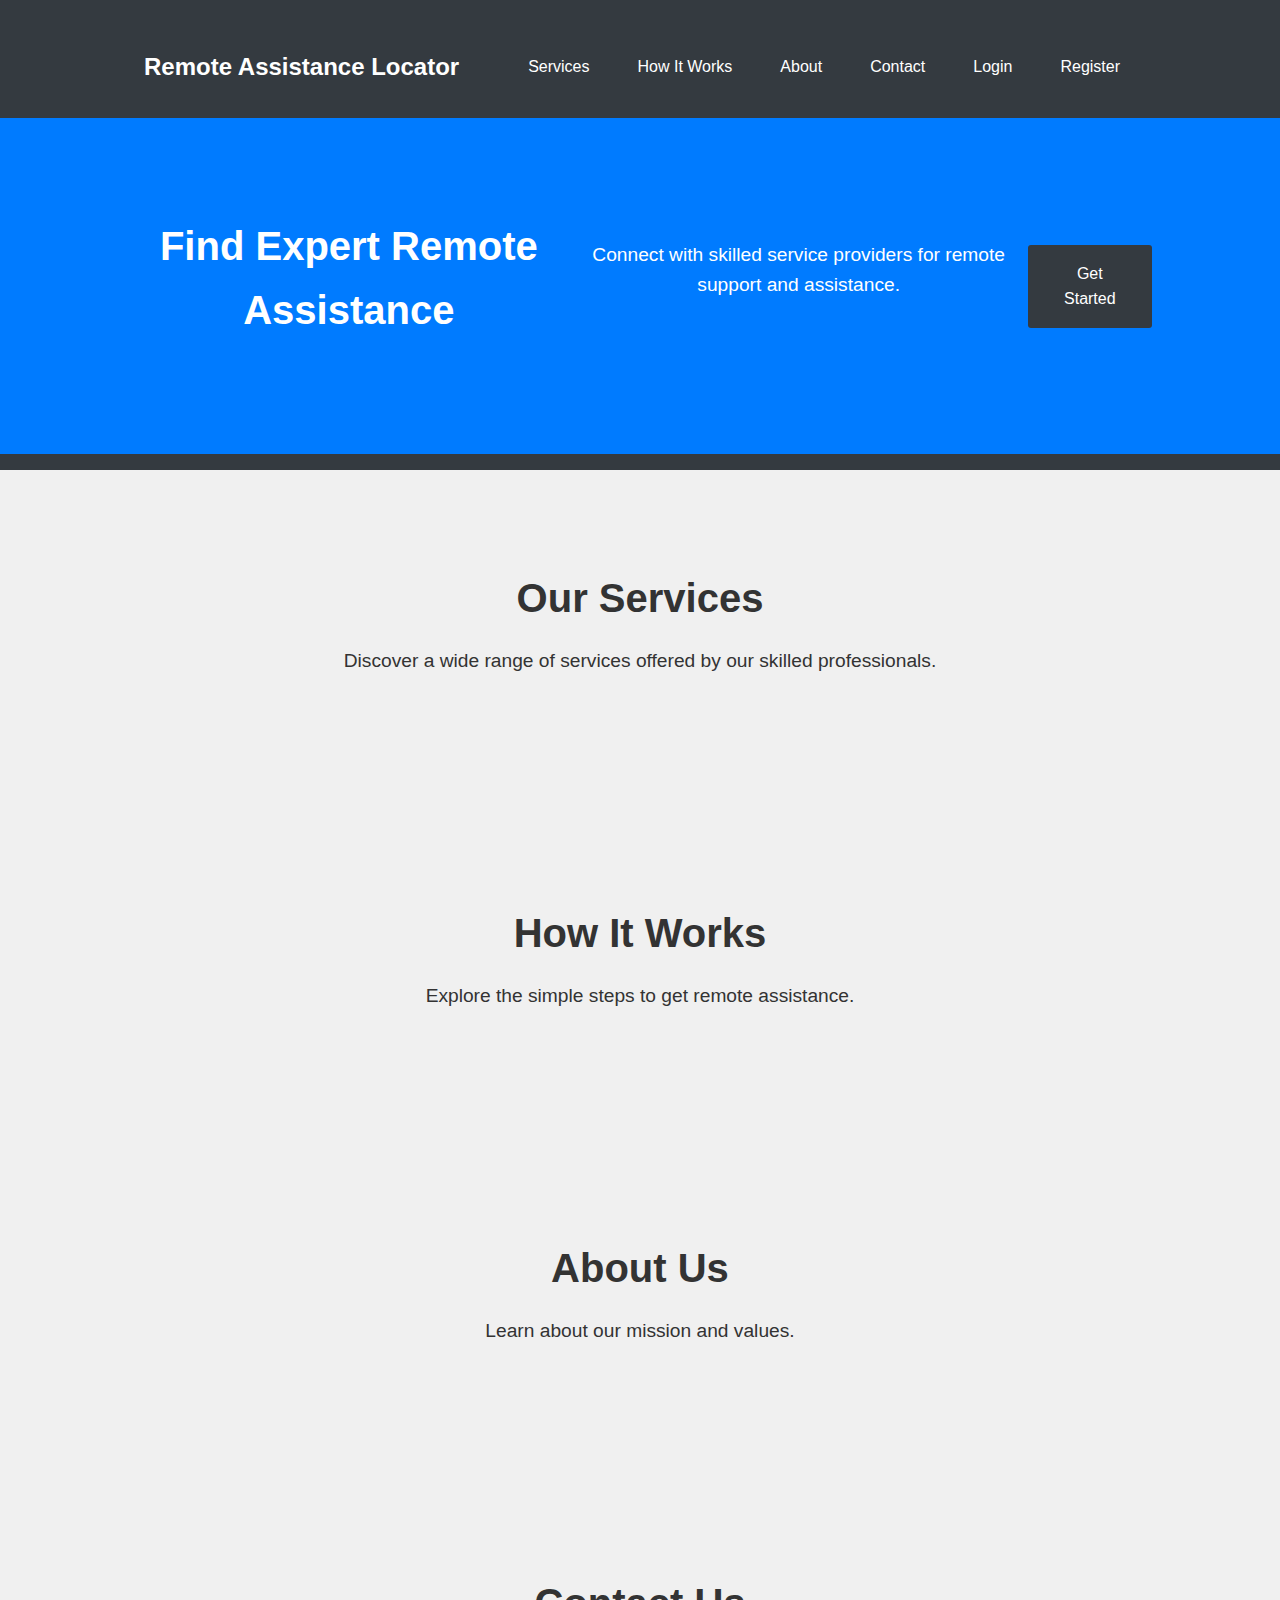
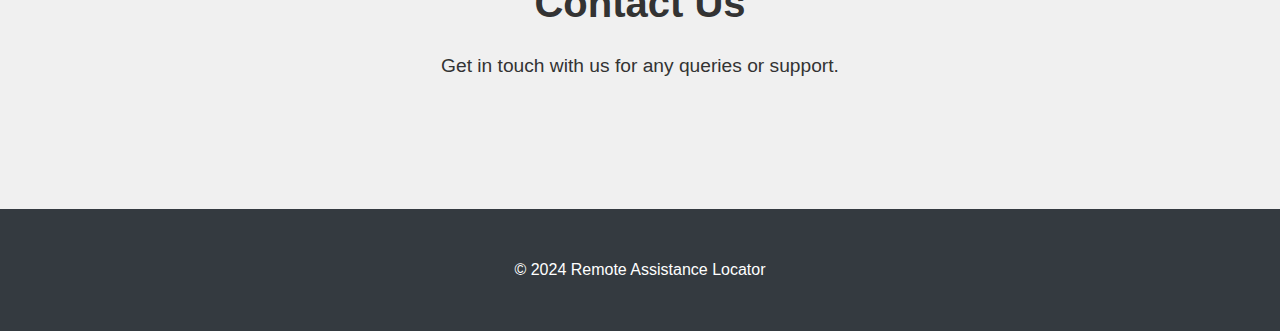
<file: Website/Website/index.html>
<!DOCTYPE html>
<html lang="en">
<head>
    <meta charset="UTF-8">
    <meta name="viewport" content="width=device-width, initial-scale=1.0">
    <title>Remote Assistance Locator</title>
    <link rel="stylesheet" href="styles.css"> <!-- Link to your CSS file -->
</head>
<body>
    <header>
        <nav>
            <div class="container">
                <h1>Remote Assistance Locator</h1>
                <ul>
                    <li><a href="#services">Services</a></li>
                    <li><a href="#how-it-works">How It Works</a></li>
                    <li><a href="#about">About</a></li>
                    <li><a href="#contact">Contact</a></li>
                    <li><a href="login.html">Login</a></li>
                    <li><a href="register.html">Register</a></li>
                </ul>
            </div>
        </nav>
        <div class="hero">
            <div class="container">
                <h2>Find Expert Remote Assistance</h2>
                <p>Connect with skilled service providers for remote support and assistance.</p>
                <a href="register.html" class="btn">Get Started</a>
            </div>
        </div>
    </header>

    <section id="services">
        <div class="container">
            <h2>Our Services</h2>
            <p>Discover a wide range of services offered by our skilled professionals.</p>
            <!-- Add service listings or feature highlights here -->
        </div>
    </section>

    <section id="how-it-works">
        <div class="container">
            <h2>How It Works</h2>
            <p>Explore the simple steps to get remote assistance.</p>
            <!-- Add steps or infographic on how the platform works -->
        </div>
    </section>

    <section id="about">
        <div class="container">
            <h2>About Us</h2>
            <p>Learn about our mission and values.</p>
            <!-- Add company information or mission statement -->
        </div>
    </section>

    <section id="contact">
        <div class="container">
            <h2>Contact Us</h2>
            <p>Get in touch with us for any queries or support.</p>
            <!-- Add contact form or contact information -->
        </div>
    </section>

    <footer>
        <div class="container">
            <p>&copy; 2024 Remote Assistance Locator</p>
        </div>
    </footer>

    <script>
        // Smooth scrolling for anchor links
        document.querySelectorAll('a[href^="#"]').forEach(anchor => {
            anchor.addEventListener('click', function(e) {
                e.preventDefault();
    
                document.querySelector(this.getAttribute('href')).scrollIntoView({
                    behavior: 'smooth'
                });
            });
        });
    </script>

    <style>
        /* Reset some default styles */
        * {
            margin: 0;
            padding: 0;
            box-sizing: border-box;
        }
        
        /* Basic styling */
        body {
            font-family: Arial, sans-serif;
            line-height: 1.6;
            background-color: #f0f0f0;
        }
        
        header {
            background-color: #343a40; /* Dark theme for header */
            color: #fff;
            padding: 1rem 0;
        }
        
        header .container {
            display: flex;
            justify-content: space-between;
            align-items: center;
        }
        
        header h1 {
            font-size: 1.5rem;
            margin-left: 1rem;
        }
        
        nav ul {
            list-style-type: none;
            display: flex;
        }
        
        nav ul li {
            margin-right: 1rem;
        }
        
        nav ul li a {
            color: #fff;
            text-decoration: none;
            padding: 0.5rem 1rem;
        }
        
        nav ul li a:hover {
            background-color: #6c757d; /* Dark theme hover color */
        }
        
        .hero {
            background-color: #007bff; /* Primary color */
            color: #fff;
            padding: 4rem 0;
            text-align: center;
        }
        
        .hero h2 {
            font-size: 2.5rem;
            margin-bottom: 1rem;
        }
        
        .hero p {
            font-size: 1.2rem;
            margin-bottom: 2rem;
        }
        
        .btn {
            display: inline-block;
            background-color: #343a40; /* Dark theme button color */
            color: #fff;
            text-decoration: none;
            padding: 1rem 2rem;
            border-radius: 3px;
            transition: background-color 0.3s ease;
        }
        
        .btn:hover {
            background-color: #6c757d; /* Dark theme button hover color */
        }
        
        .container {
            width: 80%;
            margin: 0 auto;
            padding: 2rem 0;
        }
        
        section {
            padding: 4rem 0;
            text-align: center;
        }
        
        section h2 {
            font-size: 2.5rem;
            margin-bottom: 1rem;
        }
        
        section p {
            font-size: 1.2rem;
            margin-bottom: 2rem;
        }
        
        footer {
            background-color: #343a40; /* Dark theme footer color */
            color: #fff;
            text-align: center;
            padding: 1rem 0;
        }
        
        footer p {
            font-size: 1rem;
        }
        
        @media (max-width: 768px) {
            header .container {
                flex-direction: column;
                text-align: center;
            }
        
            header h1 {
                margin: 0;
                margin-top: 0.5rem;
            }
        
            nav ul {
                margin-top: 1rem;
            }
        
            nav ul li {
                margin: 0.5rem;
            }
        
            .hero h2 {
                font-size: 2rem;
            }
        
            .hero p {
                font-size: 1rem;
            }
        
            .btn {
                padding: 0.75rem 1.5rem;
            }
        
            .container {
                width: 90%;
            }
        }
    </style>
</body>
</html>
</file>
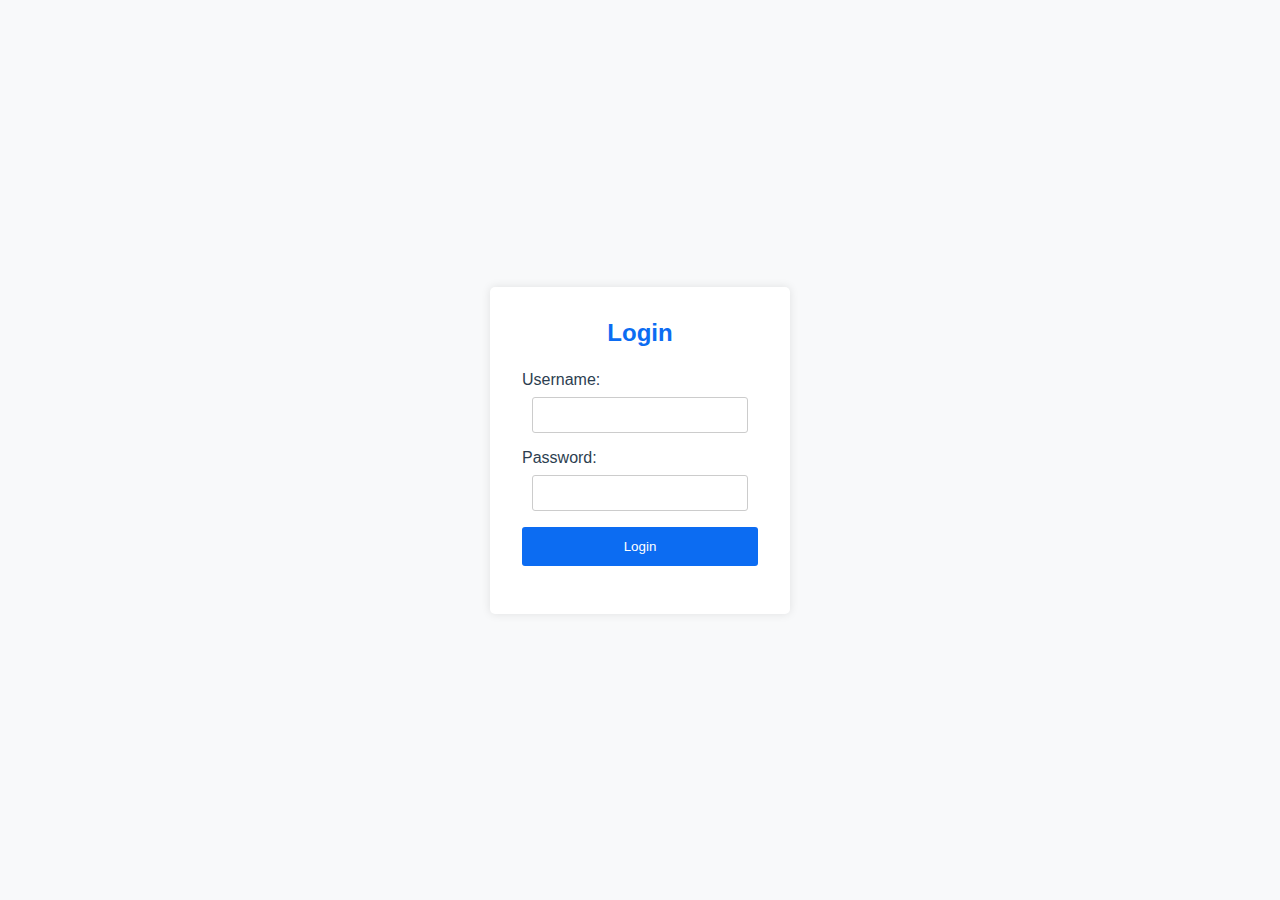
<file: Website/Website/Login.html>
<!DOCTYPE html>
<html lang="en">
<head>
    <meta charset="UTF-8">
    <meta name="viewport" content="width=device-width, initial-scale=1.0">
    <title>Login - Remote Assistance Locator</title>
    <link rel="stylesheet" href="styles.css"> <!-- Link to your CSS file -->
    <style>
        /* Login page specific styles */
        body {
            background-color: #f8f9fa;
            display: flex;
            justify-content: center;
            align-items: center;
            height: 100vh;
            margin: 0;
        }
        
        .login-container {
            background-color: #fff;
            border-radius: 5px;
            box-shadow: 0 0 10px rgba(0, 0, 0, 0.1);
            padding: 2rem;
            width: 300px;
            text-align: center;
            animation: slide-up 0.5s ease;
        }
        
        .login-container h2 {
            margin-bottom: 1.5rem;
            color: #0c6cf2;
        }
        
        .login-container form {
            display: flex;
            flex-direction: column;
            align-items: center;
        }
        
        .form-group {
            margin-bottom: 1rem;
            width: 100%;
        }
        
        .form-group label {
            display: block;
            text-align: left;
            margin-bottom: 0.5rem;
            color: #2c3e50;
        }
        
        .form-group input {
            width: calc(100% - 20px);
            padding: 0.5rem 10px;
            border: 1px solid #ccc;
            border-radius: 3px;
            font-size: 1rem;
        }
        
        .form-group button {
            width: 100%;
            background-color: #0c6cf2;
            color: #fff;
            border: none;
            padding: 0.75rem;
            cursor: pointer;
            border-radius: 3px;
            transition: background-color 0.3s ease;
        }
        
        .form-group button:hover {
            background-color: #1abc9c;
        }
        
        @keyframes slide-up {
            from {
                transform: translateY(50px);
                opacity: 0;
            }
            to {
                transform: translateY(0);
                opacity: 1;
            }
        }
    </style>
</head>
<body>
    <div class="login-container">
        <h2>Login</h2>
        <form action="/login" method="POST">
            <div class="form-group">
                <label for="username">Username:</label>
                <input type="text" id="username" name="username" required>
            </div>
            <div class="form-group">
                <label for="password">Password:</label>
                <input type="password" id="password" name="password" required>
            </div>
            <div class="form-group">
                <button type="submit">Login</button>
            </div>
        </form>
    </div>
</body>
</html>
</file>
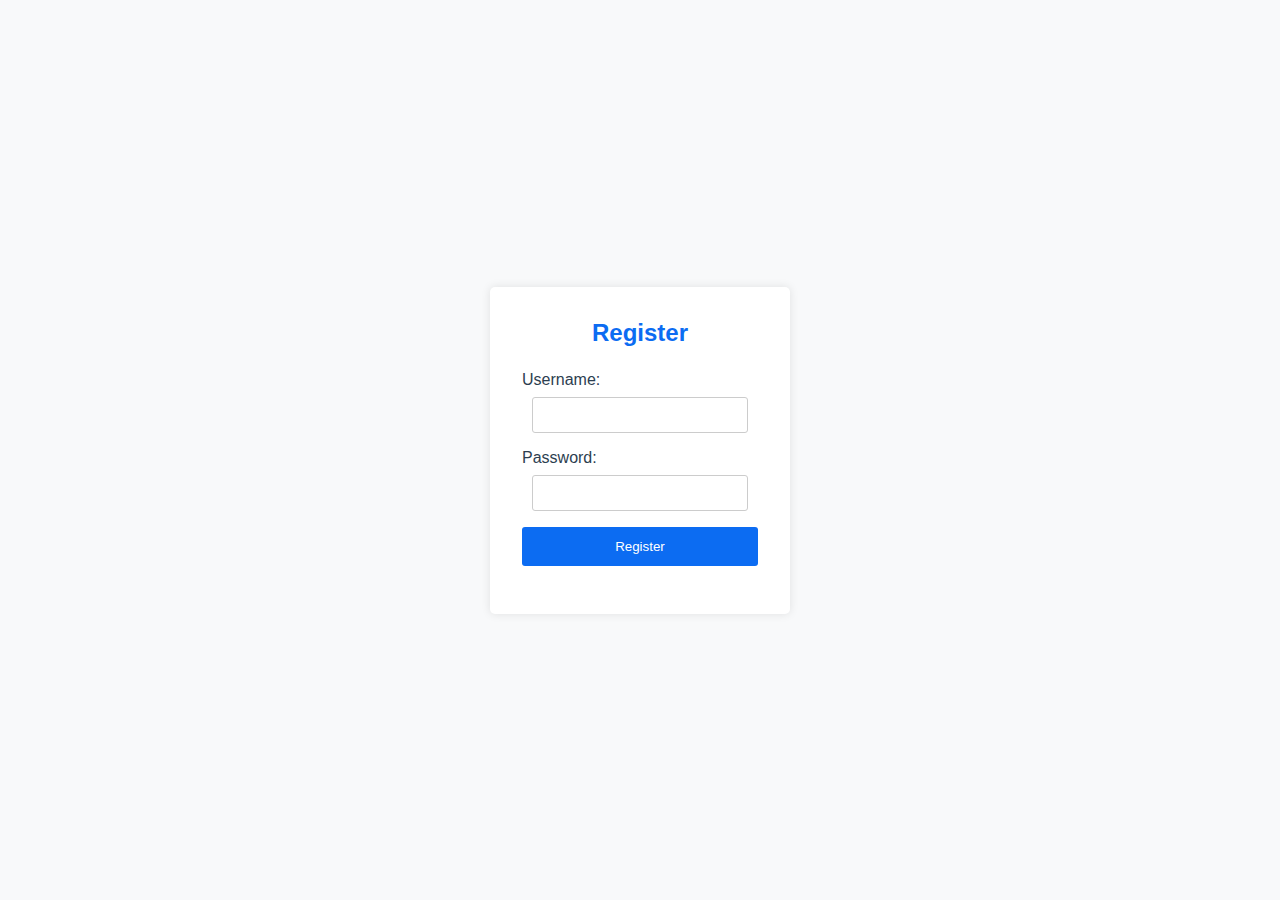
<file: Website/Website/Register.html>
<!DOCTYPE html>
<html lang="en">
<head>
    <meta charset="UTF-8">
    <meta name="viewport" content="width=device-width, initial-scale=1.0">
    <title>Register - Remote Assistance Locator</title>
    <link rel="stylesheet" href="styles.css"> <!-- Link to your CSS file -->
    <style>
        /* Register page specific styles */
        body {
            background-color: #f8f9fa;
            display: flex;
            justify-content: center;
            align-items: center;
            height: 100vh;
            margin: 0;
        }
        
        .register-container {
            background-color: #fff;
            border-radius: 5px;
            box-shadow: 0 0 10px rgba(0, 0, 0, 0.1);
            padding: 2rem;
            width: 300px;
            text-align: center;
            animation: slide-up 0.5s ease;
        }
        
        .register-container h2 {
            margin-bottom: 1.5rem;
            color: #0c6cf2;
        }
        
        .register-container form {
            display: flex;
            flex-direction: column;
            align-items: center;
        }
        
        .form-group {
            margin-bottom: 1rem;
            width: 100%;
        }
        
        .form-group label {
            display: block;
            text-align: left;
            margin-bottom: 0.5rem;
            color: #2c3e50;
        }
        
        .form-group input {
            width: calc(100% - 20px);
            padding: 0.5rem 10px;
            border: 1px solid #ccc;
            border-radius: 3px;
            font-size: 1rem;
        }
        
        .form-group button {
            width: 100%;
            background-color: #0c6cf2;
            color: #fff;
            border: none;
            padding: 0.75rem;
            cursor: pointer;
            border-radius: 3px;
            transition: background-color 0.3s ease;
        }
        
        .form-group button:hover {
            background-color: #1abc9c;
        }
        
        @keyframes slide-up {
            from {
                transform: translateY(50px);
                opacity: 0;
            }
            to {
                transform: translateY(0);
                opacity: 1;
            }
        }
    </style>
</head>
<body>
    <div class="register-container">
        <h2>Register</h2>
        <form action="/register" method="POST">
            <div class="form-group">
                <label for="regUsername">Username:</label>
                <input type="text" id="regUsername" name="regUsername" required>
            </div>
            <div class="form-group">
                <label for="regPassword">Password:</label>
                <input type="password" id="regPassword" name="regPassword" required>
            </div>
            <div class="form-group">
                <button type="submit">Register</button>
            </div>
        </form>
    </div>
</body>
</html>
</file>
<file: Website/Website/styles.css>
/* Common styles for all pages */
* {
    margin: 0;
    padding: 0;
    box-sizing: border-box;
}

body {
    font-family: Arial, sans-serif;
    background-color: #f8f9fa;
    color: #333;
}

.container {
    width: 80%;
    margin: 0 auto;
}

header {
    background-color: #5cb85c;
    color: #fff;
    padding: 1rem 0;
}

header .container {
    display: flex;
    justify-content: space-between;
    align-items: center;
}

header h1 {
    font-size: 1.5rem;
    margin-left: 1rem;
}

nav ul {
    list-style-type: none;
    display: flex;
}

nav ul li {
    margin-right: 1rem;
}

nav ul li a {
    color: #fff;
    text-decoration: none;
    padding: 0.5rem 1rem;
}

nav ul li a:hover {
    background-color: #4cae4c;
}

.hero {
    background-color: #337ab7;
    color: #fff;
    padding: 4rem 0;
    text-align: center;
}

.hero h2 {
    font-size: 2.5rem;
    margin-bottom: 1rem;
}

.hero p {
    font-size: 1.2rem;
    margin-bottom: 2rem;
}

.btn {
    display: inline-block;
    background-color: #f0ad4e;
    color: #fff;
    text-decoration: none;
    padding: 1rem 2rem;
    border-radius: 3px;
    transition: background-color 0.3s ease;
}

.btn:hover {
    background-color: #ec971f;
}

section {
    padding: 4rem 0;
    text-align: center;
}

section h2 {
    font-size: 2.5rem;
    margin-bottom: 1rem;
}

section p {
    font-size: 1.2rem;
    margin-bottom: 2rem;
}

footer {
    background-color: #333;
    color: #fff;
    text-align: center;
    padding: 1rem 0;
}

footer p {
    font-size: 1rem;
}
</file>
